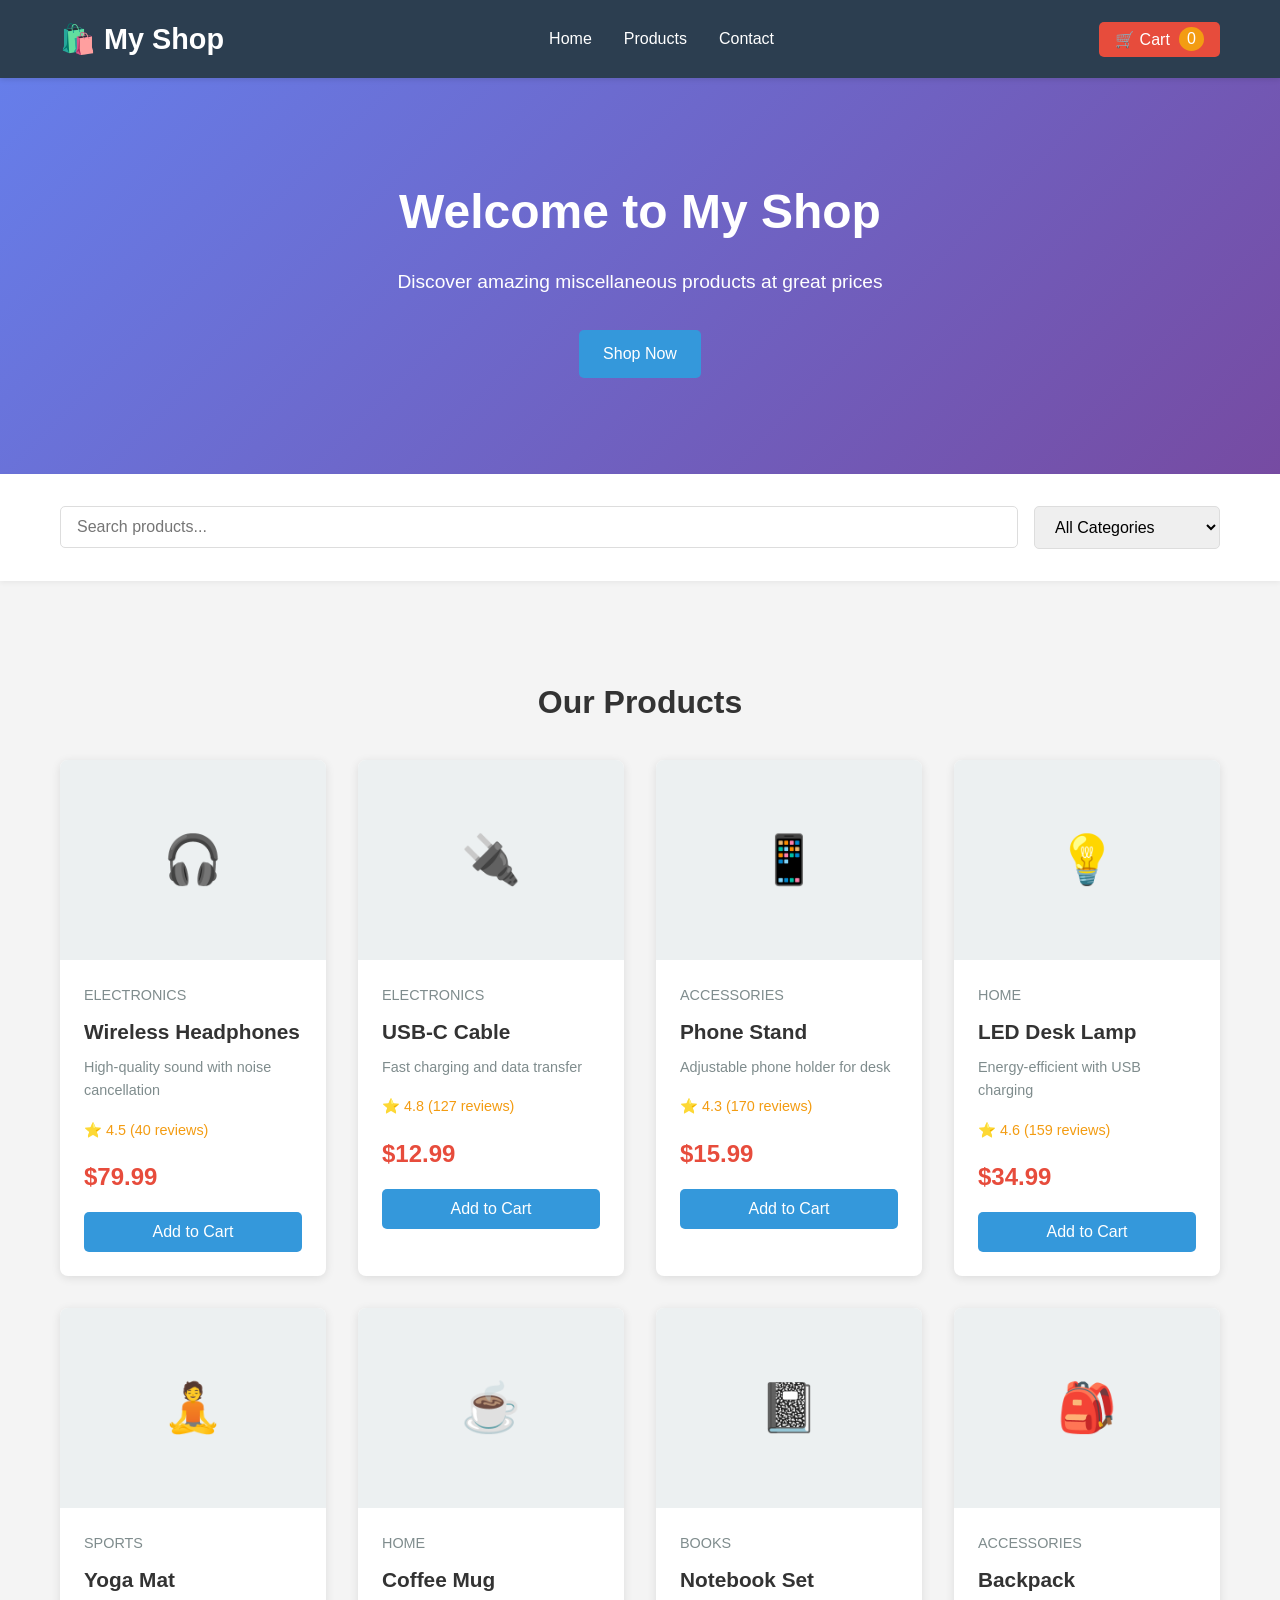
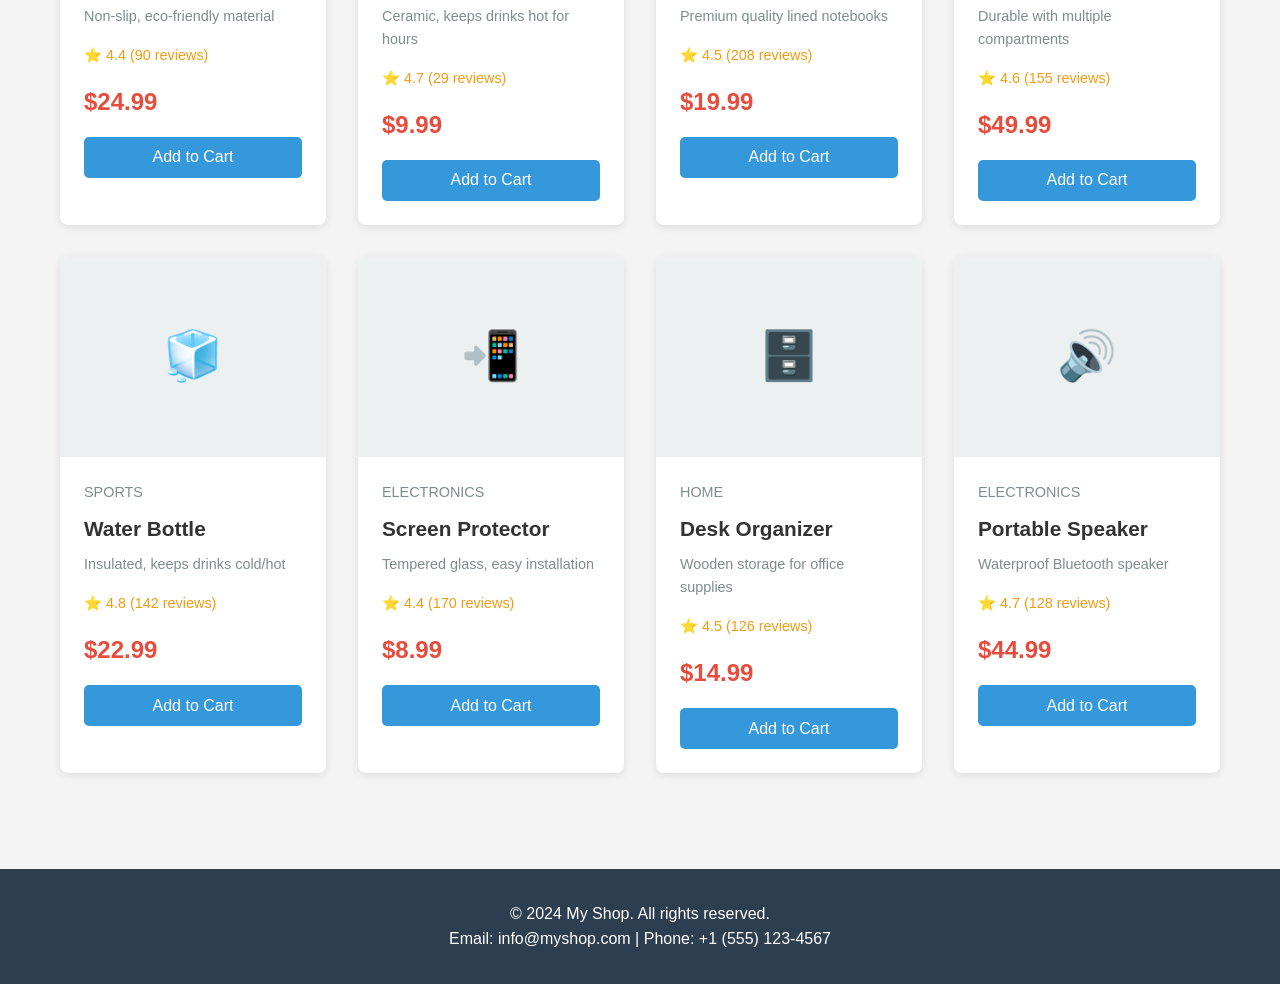
<file: index.html>
<!DOCTYPE html>
<html lang="en">
<head>
    <meta charset="UTF-8">
    <meta name="viewport" content="width=device-width, initial-scale=1.0">
    <title>My Shop - Miscellaneous Products</title>
    <link rel="stylesheet" href="styles.css">
</head>
<body>
    <!-- Header -->
    <header class="header">
        <div class="container">
            <div class="logo">
                <h1>🛍️ My Shop</h1>
            </div>
            <nav class="nav">
                <ul>
                    <li><a href="#home">Home</a></li>
                    <li><a href="#products">Products</a></li>
                    <li><a href="#contact">Contact</a></li>
                </ul>
            </nav>
            <div class="cart-icon">
                <button id="cartBtn" class="btn-cart">
                    🛒 Cart <span id="cartCount">0</span>
                </button>
            </div>
        </div>
    </header>

    <!-- Hero Section -->
    <section id="home" class="hero">
        <div class="hero-content">
            <h2>Welcome to My Shop</h2>
            <p>Discover amazing miscellaneous products at great prices</p>
            <a href="#products" class="btn btn-primary">Shop Now</a>
        </div>
    </section>

    <!-- Search & Filter -->
    <section class="filters">
        <div class="container">
            <input type="text" id="searchInput" class="search-box" placeholder="Search products...">
            <select id="categoryFilter" class="filter-select">
                <option value="">All Categories</option>
                <option value="electronics">Electronics</option>
                <option value="home">Home & Garden</option>
                <option value="sports">Sports & Outdoors</option>
                <option value="books">Books & Media</option>
                <option value="accessories">Accessories</option>
            </select>
        </div>
    </section>

    <!-- Products Section -->
    <section id="products" class="products">
        <div class="container">
            <h2>Our Products</h2>
            <div id="productList" class="product-grid">
                <!-- Products will be loaded here by JavaScript -->
            </div>
        </div>
    </section>

    <!-- Cart Modal -->
    <div id="cartModal" class="modal">
        <div class="modal-content">
            <span class="close">&times;</span>
            <h2>Shopping Cart</h2>
            <div id="cartItems" class="cart-items">
                <!-- Cart items will be displayed here -->
            </div>
            <div class="cart-summary">
                <p>Total: $<span id="cartTotal">0.00</span></p>
                <button class="btn btn-primary" id="checkoutBtn">Checkout</button>
                <button class="btn btn-secondary" id="continueShopping">Continue Shopping</button>
            </div>
        </div>
    </div>

    <!-- Footer -->
    <footer id="contact" class="footer">
        <div class="container">
            <p>&copy; 2024 My Shop. All rights reserved.</p>
            <p>Email: info@myshop.com | Phone: +1 (555) 123-4567</p>
        </div>
    </footer>

    <script src="script.js"></script>
</body>
</html>
</file>
<file: styles.css>
/* General Styles */
* {
    margin: 0;
    padding: 0;
    box-sizing: border-box;
}

body {
    font-family: 'Segoe UI', Tahoma, Geneva, Verdana, sans-serif;
    line-height: 1.6;
    color: #333;
    background-color: #f4f4f4;
}

.container {
    max-width: 1200px;
    margin: 0 auto;
    padding: 0 20px;
}

/* Header Styles */
.header {
    background-color: #2c3e50;
    color: white;
    padding: 1rem 0;
    box-shadow: 0 2px 5px rgba(0,0,0,0.1);
    position: sticky;
    top: 0;
    z-index: 100;
}

.header .container {
    display: flex;
    justify-content: space-between;
    align-items: center;
}

.logo h1 {
    font-size: 1.8rem;
}

.nav ul {
    display: flex;
    list-style: none;
    gap: 2rem;
}

.nav a {
    color: white;
    text-decoration: none;
    transition: color 0.3s;
}

.nav a:hover {
    color: #3498db;
}

.btn-cart {
    background-color: #e74c3c;
    color: white;
    border: none;
    padding: 0.5rem 1rem;
    border-radius: 5px;
    cursor: pointer;
    font-size: 1rem;
    transition: background-color 0.3s;
}

.btn-cart:hover {
    background-color: #c0392b;
}

#cartCount {
    background-color: #f39c12;
    padding: 0.2rem 0.5rem;
    border-radius: 50%;
    margin-left: 0.3rem;
}

/* Hero Section */
.hero {
    background: linear-gradient(135deg, #667eea 0%, #764ba2 100%);
    color: white;
    padding: 6rem 2rem;
    text-align: center;
}

.hero-content h2 {
    font-size: 3rem;
    margin-bottom: 1rem;
}

.hero-content p {
    font-size: 1.2rem;
    margin-bottom: 2rem;
}

/* Buttons */
.btn {
    padding: 0.7rem 1.5rem;
    border: none;
    border-radius: 5px;
    cursor: pointer;
    font-size: 1rem;
    transition: all 0.3s;
    text-decoration: none;
    display: inline-block;
}

.btn-primary {
    background-color: #3498db;
    color: white;
}

.btn-primary:hover {
    background-color: #2980b9;
    transform: translateY(-2px);
}

.btn-secondary {
    background-color: #95a5a6;
    color: white;
}

.btn-secondary:hover {
    background-color: #7f8c8d;
}

.btn-danger {
    background-color: #e74c3c;
    color: white;
    padding: 0.4rem 0.8rem;
    font-size: 0.9rem;
}

.btn-danger:hover {
    background-color: #c0392b;
}

/* Filters Section */
.filters {
    background-color: white;
    padding: 2rem 0;
    box-shadow: 0 2px 5px rgba(0,0,0,0.05);
    margin-bottom: 3rem;
}

.filters .container {
    display: flex;
    gap: 1rem;
    flex-wrap: wrap;
    align-items: center;
}

.search-box,
.filter-select {
    padding: 0.7rem 1rem;
    border: 1px solid #ddd;
    border-radius: 5px;
    font-size: 1rem;
}

.search-box {
    flex: 1;
    min-width: 200px;
}

.filter-select {
    min-width: 150px;
}

/* Products Section */
.products {
    padding: 3rem 0;
}

.products h2 {
    text-align: center;
    margin-bottom: 2rem;
    font-size: 2rem;
}

.product-grid {
    display: grid;
    grid-template-columns: repeat(auto-fill, minmax(250px, 1fr));
    gap: 2rem;
}

.product-card {
    background: white;
    border-radius: 8px;
    overflow: hidden;
    box-shadow: 0 2px 10px rgba(0,0,0,0.1);
    transition: all 0.3s;
}

.product-card:hover {
    transform: translateY(-5px);
    box-shadow: 0 5px 20px rgba(0,0,0,0.15);
}

.product-image {
    width: 100%;
    height: 200px;
    background-color: #ecf0f1;
    display: flex;
    align-items: center;
    justify-content: center;
    font-size: 3rem;
    overflow: hidden;
}

.product-info {
    padding: 1.5rem;
}

.product-category {
    color: #7f8c8d;
    font-size: 0.9rem;
    text-transform: uppercase;
}

.product-name {
    font-size: 1.3rem;
    margin: 0.5rem 0;
}

.product-description {
    color: #7f8c8d;
    font-size: 0.9rem;
    margin-bottom: 1rem;
}

.product-price {
    font-size: 1.5rem;
    color: #e74c3c;
    font-weight: bold;
    margin-bottom: 1rem;
}

.product-rating {
    color: #f39c12;
    margin-bottom: 1rem;
    font-size: 0.9rem;
}

.product-card .btn {
    width: 100%;
    text-align: center;
}

/* Modal Styles */
.modal {
    display: none;
    position: fixed;
    z-index: 1000;
    left: 0;
    top: 0;
    width: 100%;
    height: 100%;
    background-color: rgba(0,0,0,0.4);
}

.modal-content {
    background-color: #fff;
    margin: 5% auto;
    padding: 2rem;
    border-radius: 8px;
    width: 90%;
    max-width: 600px;
    max-height: 80vh;
    overflow-y: auto;
    box-shadow: 0 4px 20px rgba(0,0,0,0.2);
}

.close {
    color: #aaa;
    float: right;
    font-size: 2rem;
    font-weight: bold;
    cursor: pointer;
    transition: color 0.3s;
}

.close:hover {
    color: #000;
}

.modal h2 {
    margin-bottom: 1.5rem;
}

.cart-items {
    margin-bottom: 2rem;
}

.cart-item {
    display: flex;
    justify-content: space-between;
    align-items: center;
    padding: 1rem;
    border-bottom: 1px solid #ecf0f1;
}

.cart-item-info {
    flex: 1;
}

.cart-item-name {
    font-weight: bold;
    margin-bottom: 0.3rem;
}

.cart-item-price {
    color: #e74c3c;
    font-weight: bold;
}

.cart-item-quantity {
    display: flex;
    align-items: center;
    gap: 0.5rem;
    margin: 0 1rem;
}

.cart-item-quantity button {
    background-color: #ecf0f1;
    border: none;
    width: 25px;
    height: 25px;
    cursor: pointer;
    border-radius: 3px;
    transition: background-color 0.3s;
}

.cart-item-quantity button:hover {
    background-color: #bdc3c7;
}

.empty-cart {
    text-align: center;
    padding: 2rem;
    color: #7f8c8d;
}

.cart-summary {
    border-top: 2px solid #ecf0f1;
    padding-top: 1.5rem;
    display: flex;
    flex-direction: column;
    gap: 1rem;
}

.cart-summary p {
    font-size: 1.3rem;
    font-weight: bold;
    text-align: right;
}

.cart-summary .btn {
    width: 100%;
}

/* Footer */
.footer {
    background-color: #2c3e50;
    color: white;
    text-align: center;
    padding: 2rem 0;
    margin-top: 3rem;
}

/* Responsive Design */
@media (max-width: 768px) {
    .header .container {
        flex-direction: column;
        gap: 1rem;
    }

    .nav ul {
        flex-direction: column;
        gap: 0.5rem;
        text-align: center;
    }

    .hero-content h2 {
        font-size: 2rem;
    }

    .product-grid {
        grid-template-columns: repeat(auto-fill, minmax(200px, 1fr));
        gap: 1rem;
    }

    .filters .container {
        flex-direction: column;
    }

    .search-box,
    .filter-select {
        width: 100%;
    }

    .cart-item {
        flex-direction: column;
        align-items: flex-start;
        gap: 0.5rem;
    }
}
</file>
